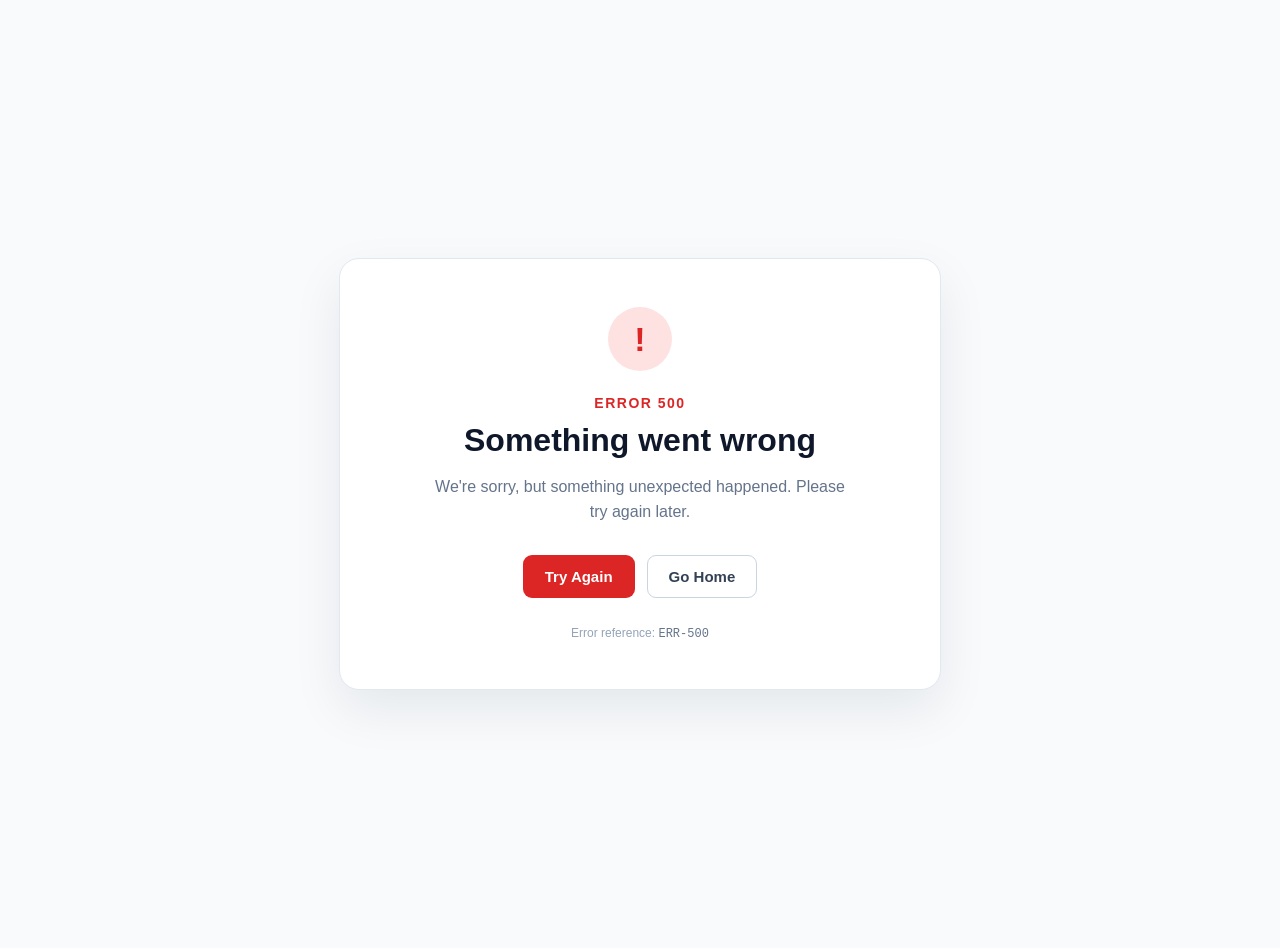
<file: html/error_page.html>
<!DOCTYPE html>
<html lang="en">
<head>
  <meta charset="UTF-8">
  <meta name="viewport" content="width=device-width, initial-scale=1.0">

  <title>Error - Something Went Wrong</title>

  <link rel="stylesheet" href="styles.css">
</head>

<body>

  <main id="error-page-wrapper">

    <section id="error-page-card" role="alert">

      <div id="error-icon">
        !
      </div>

      <div id="error-code">
        ERROR 500
      </div>

      <h1 id="error-title">
        Something went wrong
      </h1>

      <p id="error-message">
        We're sorry, but something unexpected happened.
        Please try again later.
      </p>

      <div id="error-actions">
        <button id="error-retry-button" type="button" onclick="location.reload()">
          Try Again
        </button>

        <a id="error-home-button" href="/website/index.html">
          Go Home
        </a>
      </div>

      <p id="error-reference">
        Error reference: <span id="error-reference-id">ERR-500</span>
      </p>

    </section>

  </main>

</body>
</html>
</file>
<file: html/styles.css>
body {
    background-color: rgba(250, 217, 176, 0.733);
    margin: 0;
}

/* Header */

.header {
    display: flex;

    background-color: rgb(255, 228, 196,0.75);

    position: relative;

    justify-content: space-between;
}



.logo img {
    width: 100px;
    height: 100px;
    border-radius: 50%;
    object-fit: cover;
}

.header_login_button {
    background-color: beige;
    padding: 10px 20px;
    border-radius: 25px;
    text-decoration: none;
    color: black;
}

.options {
    display: flex;
    flex:1;

    justify-content: center;
    align-items: center;

    gap:30px;

    margin: 30px;
}

.options a {
    display: flex;
    justify-content: center;
    align-items: center;

    background-color: beige;


    width: 20%;
    height: 100%;

    border-radius: 25px;

    text-decoration: none;
    color: black;

}

.image_options {
    display: flex;
    justify-self: end;
    align-items: center;

    flex-shrink: 0;
}

.image_options a img{
    width: 50px;
    height: 50px;

    border-radius: 50%;
}

.header_background {
    background-image: url(/website/html/images/background.jfif);
}

/* Header */

/* Home page */

.home_page {
    width: 100%;

    justify-content: center;
}

.home_page_ad {
    display: flex;
    flex:1;

    width: 100%;
    height: 400px;

    align-items: center;
    justify-content: end;

    background-color:rgb(166, 109, 33);
}

.home_page_ad_text {
    display: flex;

    width: 100%;

    transform: translateY(-75px);

    justify-content: end;
}

.home_page_ad_img {
    height: 100%;
    width: 50%;
}

.home_page_ad_img img {
    width: 100%;
    height: 100%;
}

.home_page_ad_description {
    display: flex;

    flex-direction: column;

    align-items: center;
}

.home_page_ad_button {
    display: flex;
    justify-content: center;

    width: 100%;
}

.home_page_ad_button a {
    text-decoration: none;
    color: black;
    font-size: 30px;

    background-color: rgb(193, 67, 67);

    padding-top: 30px;
    padding-bottom: 30px;

    padding-left: 40px;
    padding-right: 40px;

    border-radius: 25px;
}

.ad_wrapper {
    display: flex;

    width: 30%;

    margin-right: 100px;
}

.rewards {
    display: flex;

    background-image: url("/website/html/images/floor.png");

    height: 400px;
    width: 100%;

    margin-top: -18px;

    background-size: cover;

    justify-content: center;
    align-items: center;
}

.rewards_wrapper {
    background-color: blanchedalmond;
    
    height: 70%;
    width: 30%;

    border-radius: 25px;
}

.rewards_description {
    display: flex;
    flex-direction: column;

    align-items: center;

    padding: 20px;
}

.rewards_sign_up {
    display: flex;

    justify-content: center;
}

.rewards_sign_up button {
    background-color: beige;
    padding: 10px 20px;
    border-radius: 25px;
    text-decoration: none;
    color: black;
}

/* Home page

/* Login page */

.login_wrapper {
    display: flex;

    justify-content: center;
    align-items: center;

    height: 600px;
}

.login button {
    justify-self: center;
}

.forgot_password {
    display: block;

    text-decoration: none;
    color: black;

    margin-top: 10px;
    margin-bottom: 10px;
}

.login_title {
    display: block;

    justify-self: center;

    font-size: 50px;
}

.login_titles {
    display: block;

    font-size: 25px;
    margin-top: 20px;
}

.login_button {
    display: flex;
    justify-content: center;
}

.login_button button {
    background-color: beige;
    padding: 10px 20px;
    border-radius: 25px;
    text-decoration: none;
    color: black;
}

.register_redirect {
    position: relative;

    margin: 20px;
}

.register_redirect a{
    background-color: beige;
    padding: 10px 20px;
    border-radius: 25px;
    text-decoration: none;
    color: black;

    position: absolute;
    right: -20px;
}

.login_form {
    height: 100%;
}

.login_form input {
    width: 300px;
    height: 35px;

    font-size: 15px;

    background-color: white;

    margin-top: 5px;
    margin-bottom: 5px;

    border: 2px solid black;
    border-radius: 10px;
}

.login_form input:hover {
    border-color: blanchedalmond;
    background-color: white;
}

.login_form input:focus {
    border-color: gray;
    outline: gray;
    background-color: white;
}

.password_wrap {
    position: relative;
}

.password_toggle{
    height: 20px;
    width: 20px;
    
    padding: 0;
    margin: 0;
    border: 0;

    position: absolute;

    transform: translateY(-35px);

    cursor: pointer;

    right: 5px;
}

.password_toggle img {
    height: 20px;
    width: 20px;
    object-fit: cover;
}

.login_answer {
    display: block;
}

.login_answer {
    display: flex;
    justify-content: center;
}

/* Login page */

/* Registration form */

.registration_wrapper {
    display: flex;

    justify-content: center;
    align-items: center;

    height: 700px;
}

.registration_title {
    display: block;

    justify-self: center;

    font-size: 50px;
}


.registration_titles {
    display: block;

    font-size: 25px;
    margin-top: 15px;
}

.registration_names {
    display: flex;
}

.registration_last_name {
    margin-left: 20px;
}

.registration_form input{
    width: 250px;
    height: 25px;

    font-size: 15px;

    background-color: white;

    margin-top: 5px;
    margin-bottom: 5px;

    border: 2px solid black;
    border-radius: 10px;
}

.registration_form input:hover {
    border-color: blanchedalmond;
    background-color: white;
}

.registration_form input:focus {
    border-color: gray;
    outline: gray;
    background-color: white;
}

.registration_passwords {
    display: flex;
}

.registration_confirm_password {
    margin-left: 20px;
}

.registration_answer {
    display: flex;
    justify-content: center;
}

.registration_button {
    display: flex;
    justify-content: center;
    
    margin-top: 50px;
}

.registration_button button {
    background-color: beige;
    padding: 10px 20px;
    border-radius: 25px;
    text-decoration: none;
    color: black;

    height: 50px;
    width: 100px;
}
/* Registration form */

/* Footer */

.footer {
    background-color: rgb(166, 109, 33);
    color: white;
    padding: 40px 60px;
}

.footer-content {
    display: flex;
    justify-content: space-between;
    align-items: center;
    flex-wrap: wrap;
    gap: 30px;
}

.footer-brand h3 {
    margin: 0 0 10px;
}

.footer-brand p,
.footer-contact p {
    margin: 5px 0;
}

.footer-links {
    display: flex;
    gap: 25px;
}

.footer-links a {
    color: white;
    text-decoration: none;
}

.footer-links a:hover {
    text-decoration: underline;
}

/* Footer */

/* Rewards page */

.rewards-page {
    background: #f8f4ef;
    color: #3a2a20;
    font-family: "Poppins", sans-serif;
}

.rewards-page *,
.rewards-page *::before,
.rewards-page *::after {
    box-sizing: border-box;
}

.rewards-hero {
    height: 60vh;
    position: relative;
    display: flex;
    justify-content: center;
    align-items: center;
    text-align: center;
}

.rewards-overlay {
    position: absolute;
    inset: 0;
    background: rgba(40, 25, 15, 0.55);
}

.rewards-hero-content {
    position: relative;
    z-index: 2;
    color: white;
}

.rewards-hero-content h1 {
    font-size: 4rem;
    margin-bottom: 15px;
}

.rewards-hero-content p {
    font-size: 1.2rem;
    margin-bottom: 25px;
}

.rewards-btn {
    display: inline-block;
    padding: 14px 32px;
    background: #c88a42;
    color: white;
    text-decoration: none;
    border-radius: 50px;}

.rewards-btn button {
    background-color: rgb(212, 175, 55,0);
    outline-color: rgb(212, 175, 55,0);
    border-color: rgb(212, 175, 55,0);
}

.rewards-points {
    display: grid;
    grid-template-columns: repeat(auto-fit, minmax(180px, 1fr));
    gap: 20px;
    padding: 60px 10%;
}

.rewards-card {
    background: white;
    padding: 30px;
    border-radius: 18px;
    text-align: center;
    box-shadow: 0 8px 20px rgba(0,0,0,.08);
}

.rewards-card h2 {
    color: #8b5e3c;
    font-size: 2rem;
    margin-bottom: 8px;
}

.bronze { border-top: 6px solid #a97142; }
.silver { border-top: 6px solid #b9c3cc; }
.gold { border-top: 6px solid #d4af37; }

.rewards-section {
    padding: 60px 10%;
    text-align: center;
}

.rewards-section h2 {
    font-size: 2.5rem;
    margin-bottom: 40px;
}

.rewards-grid {
    display: grid;
    grid-template-columns: repeat(auto-fit, minmax(240px,1fr));
    gap: 25px;
}

.rewards-grid button {
    background-color: white;
    transition: 0.3s;
}

.reward-item {
    background: white;
    border-radius: 18px;
    overflow: hidden;
    box-shadow: 0 8px 20px rgba(0,0,0,.08);
}

.rewards-grid button:hover {
    transform: translateY(-8px);
}

.reward-item img {
    width: 100%;
    height: 220px;
    object-fit: cover;
}

.reward-item h3 {
    margin: 20px 0 10px;
}

.reward-item span {
    display: inline-block;
    margin-bottom: 20px;
    background: #8b5e3c;
    color: white;
    padding: 8px 18px;
    border-radius: 30px;
}

.rewards-cta {
    margin: 70px 10%;
    background: linear-gradient(135deg,#5a3921,#8b5e3c);
    color: white;
    text-align: center;
    padding: 60px 30px;
    border-radius: 25px;
}

.rewards-cta h2 {
    font-size: 2.5rem;
    margin-bottom: 15px;
}

.rewards-cta p {
    margin-bottom: 25px;
}

@media (max-width:768px) {
    .rewards-hero {
        height: 50vh;
    }

    .rewards-hero-content h1 {
        font-size: 2.8rem;
    }
}

/* Rewards page */

/* Menu page */

.menu-page {
    display: flex;

    background-color: rgb(235, 235, 235);

    height: auto;
}

.side_menu_selector {
    display: flex;
    flex-direction: column;

    align-items: center;

    width: 20%;
    height: 100%;

    margin: 20px;
    margin-top: 0px;

    padding: 20px;
}

.side_menu_selector input {
    background-color: rgb(180, 179, 178);

    height: 7%;

    font-size: 15px;

    outline: black;
    border: black;

    border-radius: 25px;
}

.side_menu_selector button {
    height: 5%;
    width: 50%;

    border-radius: 25px;

    margin: 10px;
}

.menu_items {
    height: 100%;
    width: 80%;

    padding-right: 50px;
}

.menu-grid {
  display: grid;
  grid-template-columns: repeat(4, 1fr);
  gap: 20px;
  
  padding-top: 20px;
}

.menu-item {
  border: 1px solid #ddd;
  border-radius: 12px;
  padding: 20px;
  background: white;
}

.menu-item h3 {
  margin-top: 0;
}

.menu-item span {
  font-weight: bold;
}

.menu_images {
    width: 100%;
    height: 200px;
}

/* User settings */

.account-page {
    width: 90%;
    max-width: 550px;
    margin: 50px auto;
    color: #2f241f;
}

.account-title {
    text-align: center;
    margin-bottom: 30px;
}

.account-form {
    padding: 30px;
    background-color: white;
    border-radius: 12px;
    box-shadow: 0 4px 15px rgba(0, 0, 0, 0.1);
}

.account-label {
    display: block;
    margin-bottom: 8px;
    font-weight: bold;
}

.account-input {
    width: 100%;
    box-sizing: border-box;
    padding: 12px;
    margin-bottom: 20px;

    border: 1px solid #ccc;
    border-radius: 6px;

    font-size: 16px;
}

.account-input:focus {
    outline: none;
    border-color: #6f4e37;
}

.account-save-button {
    width: 100%;
    padding: 12px;

    background-color: #6f4e37;
    color: white;

    border: none;
    border-radius: 6px;

    font-size: 16px;
    cursor: pointer;
}

.account-save-button:hover {
    background-color: #563a29;
}

.account-message {
    text-align: center;
    margin-top: 20px;
}

/* ================================
   ERROR PAGE
   All styles use unique IDs
   ================================ */

#error-page-wrapper {
  min-height: 100vh;
  display: flex;
  align-items: center;
  justify-content: center;

  padding: 24px;

  background: #f8fafc;
  color: #0f172a;

  font-family:
    Inter,
    -apple-system,
    BlinkMacSystemFont,
    "Segoe UI",
    sans-serif;
}


/* Error Card */
#error-page-card {
  width: 100%;
  max-width: 520px;

  padding: 48px 40px;

  text-align: center;

  background: #ffffff;
  border: 1px solid #e2e8f0;
  border-radius: 20px;

  box-shadow:
    0 20px 50px rgba(15, 23, 42, 0.08);
}


/* Error Icon */
#error-icon {
  width: 64px;
  height: 64px;

  display: flex;
  align-items: center;
  justify-content: center;

  margin: 0 auto 24px;

  border-radius: 50%;

  background: #fee2e2;
  color: #dc2626;

  font-size: 34px;
  font-weight: 800;
}


/* Error Code */
#error-code {
  margin-bottom: 10px;

  color: #dc2626;

  font-size: 14px;
  font-weight: 800;

  letter-spacing: 1.5px;
}


/* Error Title */
#error-title {
  margin: 0 0 14px;

  color: #0f172a;

  font-size: 32px;
  font-weight: 750;
  line-height: 1.2;
}


/* Error Message */
#error-message {
  max-width: 420px;

  margin: 0 auto 30px;

  color: #64748b;

  font-size: 16px;
  line-height: 1.6;
}


/* Buttons Container */
#error-actions {
  display: flex;
  align-items: center;
  justify-content: center;
  gap: 12px;

  margin-bottom: 28px;
}


/* Retry Button */
#error-retry-button {
  border: 0;
  border-radius: 9px;

  padding: 13px 22px;

  background: #dc2626;
  color: #ffffff;

  font-size: 15px;
  font-weight: 700;

  cursor: pointer;

  transition:
    background 0.2s ease,
    transform 0.2s ease;
}

#error-retry-button:hover {
  background: #b91c1c;
  transform: translateY(-1px);
}

#error-retry-button:active {
  transform: translateY(0);
}


/* Home Button */
#error-home-button {
  padding: 12px 21px;

  border: 1px solid #cbd5e1;
  border-radius: 9px;

  background: #ffffff;
  color: #334155;

  font-size: 15px;
  font-weight: 700;

  text-decoration: none;

  transition:
    background 0.2s ease,
    border-color 0.2s ease;
}

#error-home-button:hover {
  background: #f8fafc;
  border-color: #94a3b8;
}


/* Error Reference */
#error-reference {
  margin: 0;

  color: #94a3b8;

  font-size: 12px;
}


/* Reference ID */
#error-reference-id {
  color: #64748b;

  font-family:
    "SFMono-Regular",
    Consolas,
    "Liberation Mono",
    monospace;
}
</file>
